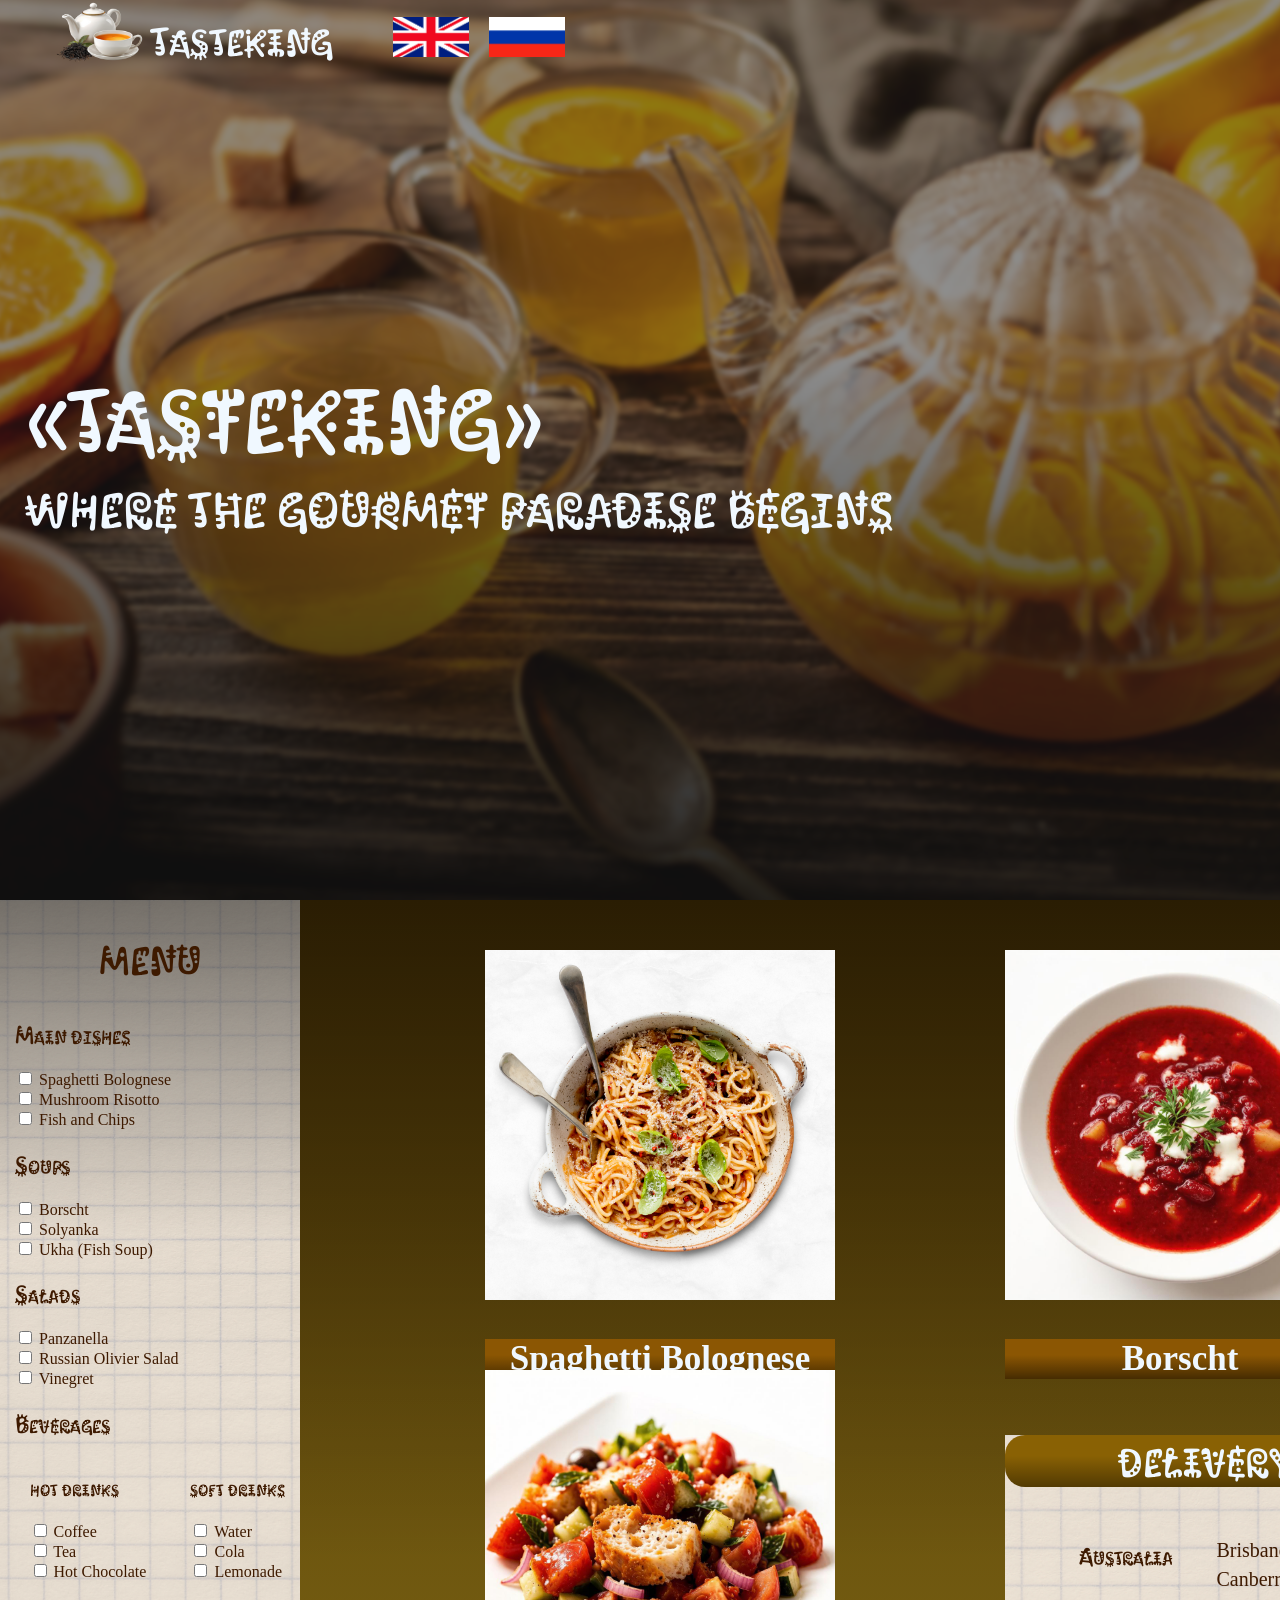
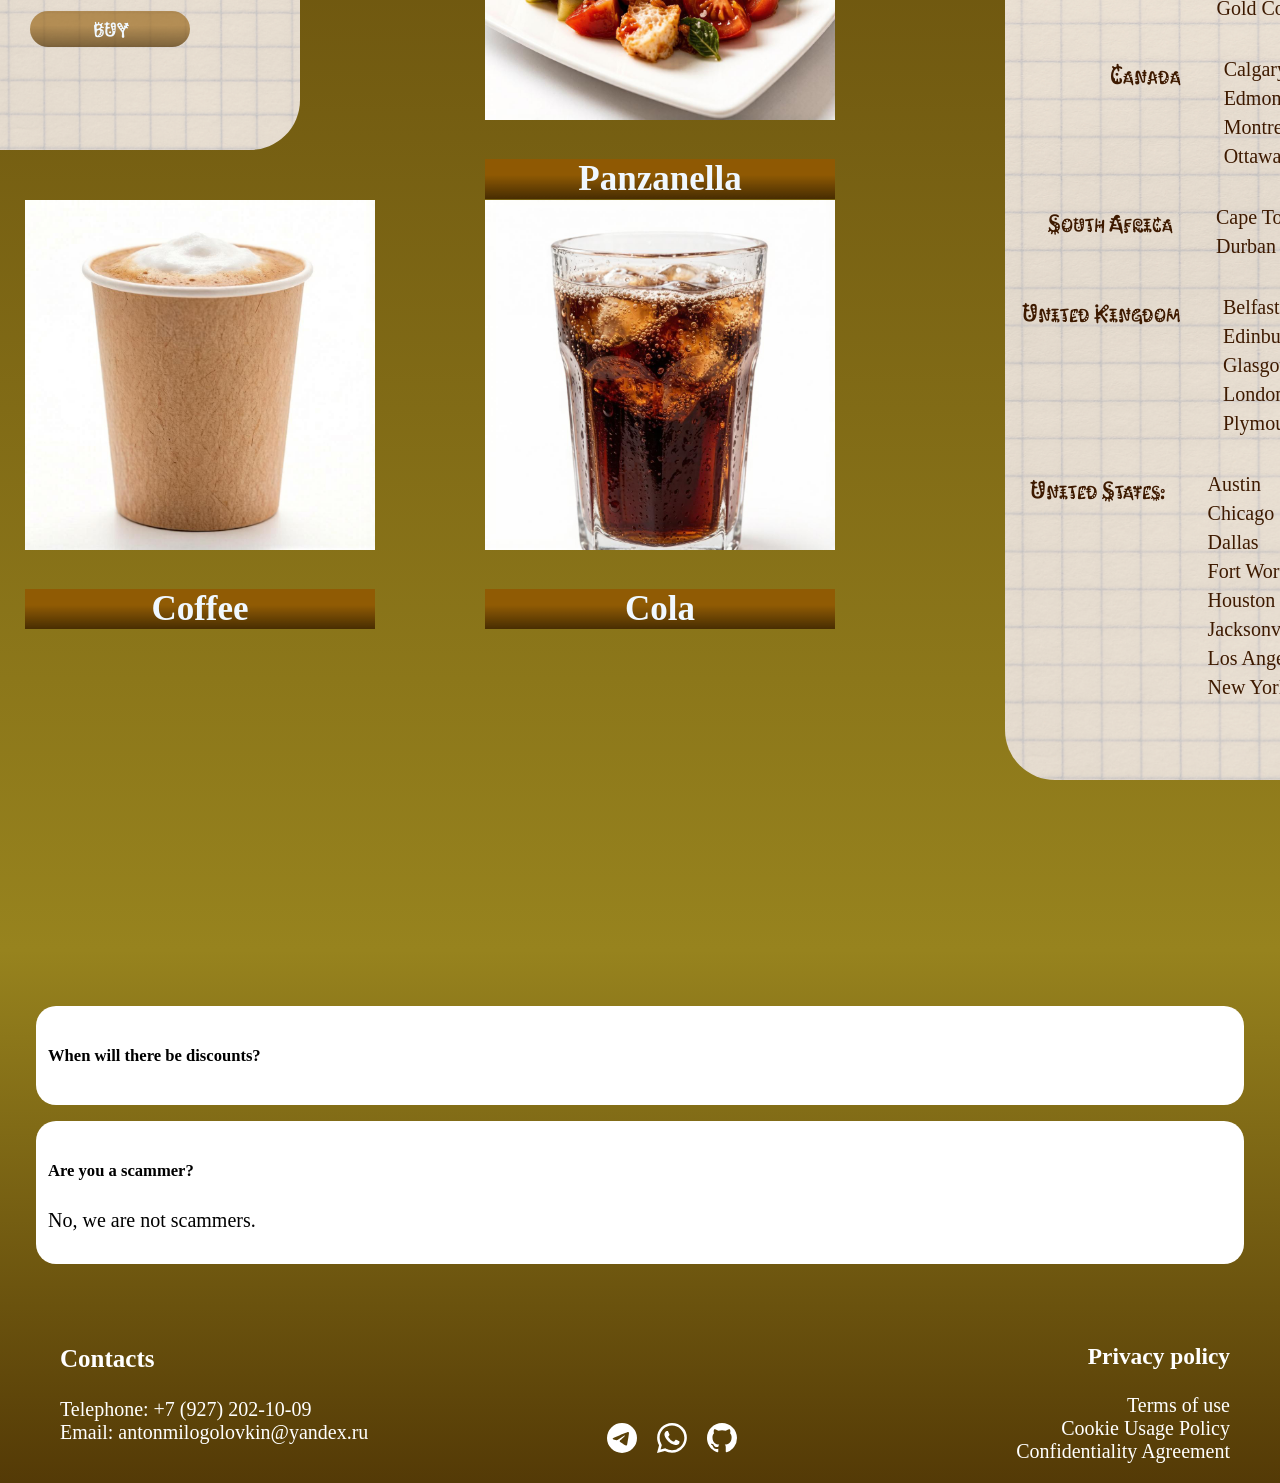
<file: index.html>
<!DOCTYPE html>
<html lang="en">
<head>
    <meta charset="UTF-8">
    <meta name="viewport" content="width=device-width, initial-scale=1.0">
    <link rel="preconnect" href="https://fonts.googleapis.com">
    <link rel="preconnect" href="https://fonts.gstatic.com" crossorigin>
    <link href="https://fonts.googleapis.com/css2?family=Kablammo&display=swap" rel="stylesheet">
    <link rel="alternate" hreflang="ru" href="https://ru.site.com/" />
    <link rel="stylesheet" href="assets/css/animation.css">
    <link rel="stylesheet" href="assets/css/header.css">
    <link rel="stylesheet" href="assets/css/footer.css">
    <link rel="stylesheet" href="assets/css/main.css">
    <title>This is not the official website of the fictional food delivery company «TasteKing».</title>
    <link rel="shortcut icon" href="assets/images/icon.ico" type="image/x-icon">
</head>
<body>
    <header>
        <nav>
            <div style="display: flex;">
                <div style="display: flex;">
                    <img style="height: 100px;" src="assets/images/logo.png" alt="logo">
                    <h2 style="align-self: self-end; font-weight: bolder;" class="kablammo"><span style="font-size: 40px;">t</span>asteKing</h2>
                </div>
                <div class="nav-links">
                    <a href="#"><img src="assets/images/languages/en.jpg" alt="english"></a>
                    <a style="z-index: 1;" href="ru-index.html"><img src="assets/images/languages/ru.jpg" alt="русский"></a>
                </div>
            </div>
        </nav>
        <div class="kablammo">
            <h1>
                <span>«TasteKing»</span>
                <br>Where the gourmet paradise begins
            </h1>
        </div>
    </header>
    <main>
        <article class="sidebar">
            <h2 class="kablammo">menu</h2>
            <ul>
                <h3 class="kablammo"><span>m</span>ain dishes</h3>
                <li>
                    <input type="checkbox">
                    Spaghetti Bolognese
                </li>
                <li>
                    <input type="checkbox">
                    Mushroom Risotto
                </li>
                <li>
                    <input type="checkbox">
                    Fish and Chips
                </li>
            </ul>
            <ul>
                <h3 class="kablammo"><span>s</span>oups</h3>
                <li>
                    <input type="checkbox">
                    Borscht
                </li>
                <li>
                    <input type="checkbox">
                    Solyanka
                </li>
                <li>
                    <input type="checkbox">
                    Ukha (Fish Soup)
                </li>
            </ul>
            <ul>
                <h3 class="kablammo"><span>s</span>alads</h3>
                <li>
                    <input type="checkbox">
                    Panzanella
                </li>
                <li>
                    <input type="checkbox">
                    Russian Olivier Salad
                </li>
                <li>
                    <input type="checkbox">
                    Vinegret
                </li>
            </ul>
            <h3 style="padding-left: 15px;" class="kablammo"><span>b</span>everages</h3>
            <div style="display: flex;" class="fly">
                <ul>
                    <h4 class="kablammo">hot drinks</h4>
                    <li>
                        <input type="checkbox">
                        Coffee
                    </li>
                    <li>
                        <input type="checkbox">
                        Tea
                    </li>
                    <li>
                        <input type="checkbox">
                        Hot Chocolate
                    </li>
                </ul>
                <ul>
                    <h4 class="kablammo">soft drinks</h4>
                    <li>
                        <input type="checkbox">
                        Water
                    </li>
                    <li>
                        <input type="checkbox">
                        Cola
                    </li>
                    <li>
                        <input type="checkbox">
                        Lemonade
                    </li>
                </ul>
            </div>
            <a class="btn kablammo feature-card"  href="#">buy</a>
        </article>
        <div style="grid-column: 2; grid-row: 1; margin-top: 50px;" class="carousel-container">
            <div class="carousel" id="carousel1">
                <a href="#">
                    <img src="assets/images/foods/main-dishes/spaghetti-bolognese.jpg" alt="Spaghetti Bolognese">
                    <p>Spaghetti Bolognese</p>
                </a>
                <a href="#">
                    <img src="assets/images/foods/main-dishes/mushroom-risotto.jpeg" alt="Mushroom Risotto">
                    <p>Mushroom Risotto</p>
                </a>
                <a href="#">
                    <img src="assets/images/foods/main-dishes/fish-and-chips.jpeg" alt="Fish and Chips">
                    <p>Fish and Chips</p>
                </a>
            </div>
        </div>
        <div style="grid-column: 3; grid-row: 1; margin-top: 50px;" class="carousel-container">
            <div class="carousel" id="carousel1">
                <a href="#">
                    <img src="assets/images/foods/soups/borscht.jpeg" alt="Borscht">
                    <p>Borscht</p>
                </a>
                <a href="#">
                    <img src="assets/images/foods/soups/solyanka.jpeg" alt="Solyanka">
                    <p>Solyanka</p>
                </a>
                <a href="#">
                    <img src="assets/images/foods/soups/ukha.jpeg" alt="Ukha">
                    <p>Ukha (Fish Soup)</p>
                </a>
            </div>
        </div>
        <div style="grid-column: 2; grid-row: 2; margin-top: 20px;" class="carousel-container">
            <div class="carousel" id="carousel1">
                <a href="#">
                    <img src="assets/images/foods/salads/panzanella.jpeg" alt="Panzanella">
                    <p>Panzanella</p>
                </a>
                <a href="#">
                    <img src="assets/images/foods/salads/olivier.jpeg" alt="Russian Olivier Salad">
                    <p>Russian Olivier Salad</p>
                </a>
                <a href="#">
                    <img src="assets/images/foods/salads/vinegret.jpeg" alt="Vinegret">
                    <p>Vinegret</p>
                </a>
            </div>
        </div>
        <div style="grid-column: 1; grid-row: 3; margin-top: 50px;" class="carousel-container">
            <div class="carousel" id="carousel1">
                <a href="#">
                    <img src="assets/images/beverages/hots/coffee.jpeg" alt="Coffee">
                    <p>Coffee</p>
                </a>
                <a href="#">
                    <img src="assets/images/beverages/hots/hot-chocolate.jpeg" alt="Hot Chocolate">
                    <p>Hot Chocolate</p>
                </a>
                <a href="#">
                    <img src="assets/images/beverages/hots/tea.jpeg" alt="Tea">
                    <p>Tea</p>
                </a>
            </div>
        </div>
        <div style="grid-column: 2; grid-row: 3; margin-top: 50px;" class="carousel-container">
            <div class="carousel" id="carousel1">
                <a href="#">
                    <img src="assets/images/beverages/softs/cola.jpeg" alt="Cola">
                    <p>Cola</p>
                </a>
                <a href="#">
                    <img src="assets/images/beverages/softs/lemonade.jpeg" alt="Lemonade">
                    <p>Lemonade</p>
                </a>
                <a href="#">
                    <img src="assets/images/beverages/softs/water.jpeg" alt="Water">
                    <p>Water</p>
                </a>
            </div>
        </div>
        <article class="delivery">
            <h2 class="kablammo">delivery</h2>
            <div>
                <h3 class="kablammo"><span>A</span>ustralia</h3>
                <ul>
                    <li>Brisbane</li>
                    <li>Canberra</li>
                    <li>Gold Coast</li>
                </ul>
            </div>
            <div>
                <h3 class="kablammo"><span>C</span>anada</h3>
                <ul>
                    <li>Calgary</li>
                    <li>Edmonton</li>
                    <li>Montreal</li>
                    <li>Ottawa</li>
                </ul>
            </div>
            <div>
                <h3 class="kablammo"><span>S</span>outh <span>A</span>frica</h3>
                <ul>
                    <li>Cape Town</li>
                    <li>Durban</li>
                </ul>
            </div>
            <div>
                <h3 class="kablammo"><span>U</span>nited <span>K</span>ingdom</h3>
                <ul>
                    <li>Belfast</li>
                    <li>Edinburgh</li>
                    <li>Glasgow</li>
                    <li>London</li>
                    <li>Plymouth</li>
                </ul>
            </div>
            <div>
                <h3 class="kablammo"><span>U</span>nited <span>S</span>tates:</h3>
                <ul>
                    <li>Austin</li>
                    <li>Chicago</li>
                    <li>Dallas</li>
                    <li>Fort Worth</li>
                    <li>Houston</li>
                    <li>Jacksonville</li>
                    <li>Los Angeles</li>
                    <li>New York</li>
                </ul>
            </div>
        </article>
    </main> 
    <footer>
        <section>
            <div style="padding: 20px;">
                <details>
                    <summary>
                        <h5>When will there be discounts? </h5>
                    </summary>
                    <p>Products are often sold at discounts during certain seasons.</p>
                </details>
                <details open>
                    <summary>
                        <h5>Are you a scammer?</h5> 
                    </summary>
                    <p>No, we are not scammers.</p>
                </details>
            </div>
        </section>
        <div style="display: flex; justify-content: space-between;">
            <div style="padding-left: 20px; color: white;">
                <h3 style="padding-left: 40px; font-size: 25px;">Contacts</h3>
                <ul style="list-style: none;">
                    <li><a href="tel:79272021009">Telephone: +7 (927) 202-10-09</a></li>
                    <li><a href="antonmilogolovkin@yandex.ru">Email: antonmilogolovkin@yandex.ru</a></li>
                </ul>
            </div>
            <div style="display: flex; align-self: self-end; padding-bottom: 25px; color: white;">
                <a style="padding-right: 20px;" href="https://web.telegram.org/t.me/Anton_milog"><svg xmlns="http://www.w3.org/2000/svg" width="30" height="30" fill="currentColor" class="bi bi-telegram" viewBox="0 0 16 16"><path d="M16 8A8 8 0 1 1 0 8a8 8 0 0 1 16 0M8.287 5.906q-1.168.486-4.666 2.01-.567.225-.595.442c-.03.243.275.339.69.47l.175.055c.408.133.958.288 1.243.294q.39.01.868-.32 3.269-2.206 3.374-2.23c.05-.012.12-.026.166.016s.042.12.037.141c-.03.129-1.227 1.241-1.846 1.817-.193.18-.33.307-.358.336a8 8 0 0 1-.188.186c-.38.366-.664.64.015 1.088.327.216.589.393.85.571.284.194.568.387.936.629q.14.092.27.187c.331.236.63.448.997.414.214-.02.435-.22.547-.82.265-1.417.786-4.486.906-5.751a1.4 1.4 0 0 0-.013-.315.34.34 0 0 0-.114-.217.53.53 0 0 0-.31-.093c-.3.005-.763.166-2.984 1.09"/></svg></a>
                <a style="padding-right: 20px;" href="https://wa.me/79272021009"><svg xmlns="http://www.w3.org/2000/svg" width="30" height="30" fill="currentColor" class="bi bi-whatsapp" viewBox="0 0 16 16"><path d="M13.601 2.326A7.85 7.85 0 0 0 7.994 0C3.627 0 .068 3.558.064 7.926c0 1.399.366 2.76 1.057 3.965L0 16l4.204-1.102a7.9 7.9 0 0 0 3.79.965h.004c4.368 0 7.926-3.558 7.93-7.93A7.9 7.9 0 0 0 13.6 2.326zM7.994 14.521a6.6 6.6 0 0 1-3.356-.92l-.24-.144-2.494.654.666-2.433-.156-.251a6.56 6.56 0 0 1-1.007-3.505c0-3.626 2.957-6.584 6.591-6.584a6.56 6.56 0 0 1 4.66 1.931 6.56 6.56 0 0 1 1.928 4.66c-.004 3.639-2.961 6.592-6.592 6.592m3.615-4.934c-.197-.099-1.17-.578-1.353-.646-.182-.065-.315-.099-.445.099-.133.197-.513.646-.627.775-.114.133-.232.148-.43.05-.197-.1-.836-.308-1.592-.985-.59-.525-.985-1.175-1.103-1.372-.114-.198-.011-.304.088-.403.087-.088.197-.232.296-.346.1-.114.133-.198.198-.33.065-.134.034-.248-.015-.347-.05-.099-.445-1.076-.612-1.47-.16-.389-.323-.335-.445-.34-.114-.007-.247-.007-.38-.007a.73.73 0 0 0-.529.247c-.182.198-.691.677-.691 1.654s.71 1.916.81 2.049c.098.133 1.394 2.132 3.383 2.992.47.205.84.326 1.129.418.475.152.904.129 1.246.08.38-.058 1.171-.48 1.338-.943.164-.464.164-.86.114-.943-.049-.084-.182-.133-.38-.232"/></svg></a>
                <a href="https://github.com/AMD-2009Yes"><svg xmlns="http://www.w3.org/2000/svg" width="30" height="30" fill="currentColor" class="bi bi-github" viewBox="0 0 16 16"><path d="M8 0C3.58 0 0 3.58 0 8c0 3.54 2.29 6.53 5.47 7.59.4.07.55-.17.55-.38 0-.19-.01-.82-.01-1.49-2.01.37-2.53-.49-2.69-.94-.09-.23-.48-.94-.82-1.13-.28-.15-.68-.52-.01-.53.63-.01 1.08.58 1.23.82.72 1.21 1.87.87 2.33.66.07-.52.28-.87.51-1.07-1.78-.2-3.64-.89-3.64-3.95 0-.87.31-1.59.82-2.15-.08-.2-.36-1.02.08-2.12 0 0 .67-.21 2.2.82.64-.18 1.32-.27 2-.27s1.36.09 2 .27c1.53-1.04 2.2-.82 2.2-.82.44 1.1.16 1.92.08 2.12.51.56.82 1.27.82 2.15 0 3.07-1.87 3.75-3.65 3.95.29.25.54.73.54 1.48 0 1.07-.01 1.93-.01 2.2 0 .21.15.46.55.38A8.01 8.01 0 0 0 16 8c0-4.42-3.58-8-8-8"/></svg></a>
            </div>
            <div style="padding-right: 50px; color: white; text-align: end;">
                <h3>Privacy policy</h3>
                <ul style="list-style: none;">
                    <li><a class="nav-link" href="#">Terms of use</a></li>
                    <li><a class="nav-link" href="#">Cookie Usage Policy</a></li>
                    <li><a class="nav-link" href="#">Confidentiality Agreement</a></li>
                </ul>
            </div>
        </div>
    </footer>
    <script src="assets/js/carousels.js"></script>
</body>
</html>
</file>
<file: assets/css/animation.css>
/* feature-element  */

.feature-card {
  transition: 0.3s;
}
.feature-card:hover {
  transform: translateY(-10px);
  box-shadow: 0 10px 20px rgba(255, 255, 255, 0.2);
}

/* ! feature-element ! */

/* starting animation */
.fly {
  animation: fly 2s infinite;
}
@keyframes fly {
  0%,100% {transform: translateY(-15px);}
  50% {transform: translateY(-15px);}
}

.animate-on-scroll {
  opacity: 0;
  transform: translateY(30px);
  transition: opacity 0.2s ease-out, transform 0.2s ease-out;
}

.animate-on-scroll.animate-fade-in {
  opacity: 1;
  transform: translateY(0);
}

.animate-fade-in {
  animation: fadeIn 1s ease-in;
}
@keyframes fadeIn {
  from {opacity: 0; transform: translateY(20px);}
  to {opacity: 1; transform: translateY(0);}
}

/* ! starting animation ! */

/* constant animation */

.animate-bounce {
  animation: bounce 2s infinite;
}

@keyframes bounce {
  0%,100% {transform: translateY(0);}
  50% {transform: translateY(-6px);}
}
/* ! constant animation ! */
</file>
<file: assets/css/header.css>
.kablammo {
  font-family: "Kablammo", system-ui;
  font-optical-sizing: auto;
  font-weight: 400;
  font-style: normal;
  font-variation-settings:
  "MORF" 0;
}
body {
  margin: auto;
}

/* header */

header {
  position: relative;
  display: flex;
  height: 100vh;
  overflow: hidden;
  color: aliceblue;
}
header::before {
  content: "";
  position: absolute;
  inset: 0;
  background: linear-gradient(to top, rgba(0, 0, 0, 0.9) 0%, transparent 60%),  url(../images/background.jpg);
  background-size: cover;
  background-position: center;
  filter: blur(2px);
  transform: scale(1.1);
  z-index: 0;
}
header::after {
  content: "";
  position: absolute;
  inset: 0;
  background: rgba(31, 31, 31, 0.5);
  z-index: 1;
}
header div {
  position: relative;
  font-size: 25px;
  align-self: center;
  padding: 25px;
  z-index: 2;
}
header span {
  font-size: 90px;
}
/* ! header ! */

/* nav */

nav {
  position: fixed;
  z-index: 2;
  height: 80px;
  display: flex;
  align-items: center;
  justify-content: space-between;
  color: aliceblue;
  animation: exit 10s ease-in;
}
@keyframes exit {
  from {opacity: 1; transform: translateY(0px);}
  to {opacity: 0; transform: translateY(-60px);}
}
.nav-links {
  display: flex;
  padding-left: 35px;
  gap: 20px;
}
nav img {
  height: 40px;
}

/* ! nav ! */
</file>
<file: assets/css/footer.css>
/* footer */

footer {
  background: linear-gradient(to bottom, #97831e, #543a06);
  font-size: 20px;
}
footer section {
  color: black;
  padding-top: 20px;
  padding-bottom: 20px;
}
details > summary {
  list-style: none;
}
footer details {
  background-color: white;
  border-radius: 20px;
  padding: 12px;
  margin: 16px;
}
footer a {
  text-decoration: none;
  color: white;
  padding-top: 5px;
}

/* ! footer ! */
</file>
<file: assets/css/main.css>
.btn {
  position: absolute;
  width: 150px;
  text-decoration: none;
  text-align: center;
  color: aliceblue;
  border-radius: 20px;
  font-size: 20px;
  margin: 30px;
  padding: 5px;
  background: linear-gradient(to top, rgba(0, 0, 0, 0.3) 0%, transparent 60%), rgba(146, 89, 3, 0.6);
}

/* ! main ! */

main {
  position: relative;
  display: grid;
  grid-template-columns: 400px 520px 520px;
  grid-template-rows: 450px 400px 400px 400px;
  overflow: hidden;
}
main::before {
  content: "";
  position: absolute;
  inset: 0;
  background: linear-gradient(to bottom, #543a06, #97831e );
  z-index: 0;
}
main::after {
  content: "";
  position: absolute;
  background: linear-gradient(to bottom, rgba(0, 0, 0, 0.5) 0%, transparent 40%);
  inset: 0;
  z-index: 1;
}

/* ! main ! */

/* sidebar */

.sidebar {
  grid-column: 1;
  grid-row: 1/3;
  margin-right: 100px;
  border-bottom-right-radius: 50px;
  background: linear-gradient(to bottom, rgba(0, 0, 0, 0.5) 0%, transparent 40%), url(../images/paper.png) center/cover no-repeat;
  color: rgb(62, 26, 0);
  z-index: 2;
}
.sidebar h2 {
  text-align: center;
  font-size: 40px;
}
.sidebar ul {
  list-style: none;
  padding-left: 15px;
  margin: auto;
}
.sidebar span{
  font-size: 25px;
}

/* ! sidebar ! */

/* carousel */

.carousel-container {
  overflow: hidden;
  width: 350px; 
  margin: auto;
  z-index: 2;
}
.carousel {
  display: flex;
  transition: transform 0.5s ease;
}
.carousel img {
  width: 350px;
}
.carousel a {
  text-decoration: none;
}
.carousel p {
  font-size: 35px;
  color: aliceblue;
  background: linear-gradient(to top, rgba(0, 0, 0, 0.5) 0%, transparent 60%), rgba(146, 89, 3, 0.9);
  font-weight: bolder;
  text-align: center;
  animation: hug 2s infinite;
}
@keyframes hug {
  0%,100% {transform: translateY(-45px);}
  50% {transform: translateY(-45px);}
}

/* ! carousel ! */

/* delivery */

.delivery {
  grid-column: 3;
  grid-row: 2/5;
  margin: 85px;
  margin-bottom: 170px;
  border-bottom-left-radius: 50px;
  border-bottom-right-radius: 50px;
  text-align: center;
  background: url(../images/paper.png) center/cover no-repeat;
  color: rgb(62, 26, 0);
  z-index: 2;
}
.delivery h2 {
  background: linear-gradient(to top, rgba(0, 0, 0, 0.4) 0%, transparent 60%), rgb(137, 97, 4);
  color: aliceblue;
  margin-top: auto;
  width: 400px;
  border-radius: 20px;
  justify-self: center;
  font-size: 40px;
}
.delivery div {
  display: flex;
  justify-content: end;
  padding-right: 45px;
}
.delivery ul {
  list-style: none;
  text-align: start;
  animation: leg 2s infinite;
}
.delivery li {
  font-size: 20px;
  padding: 3px;
}
.delivery span{
  font-size: 25px;
}

/* ! delivery ! */
</file>
